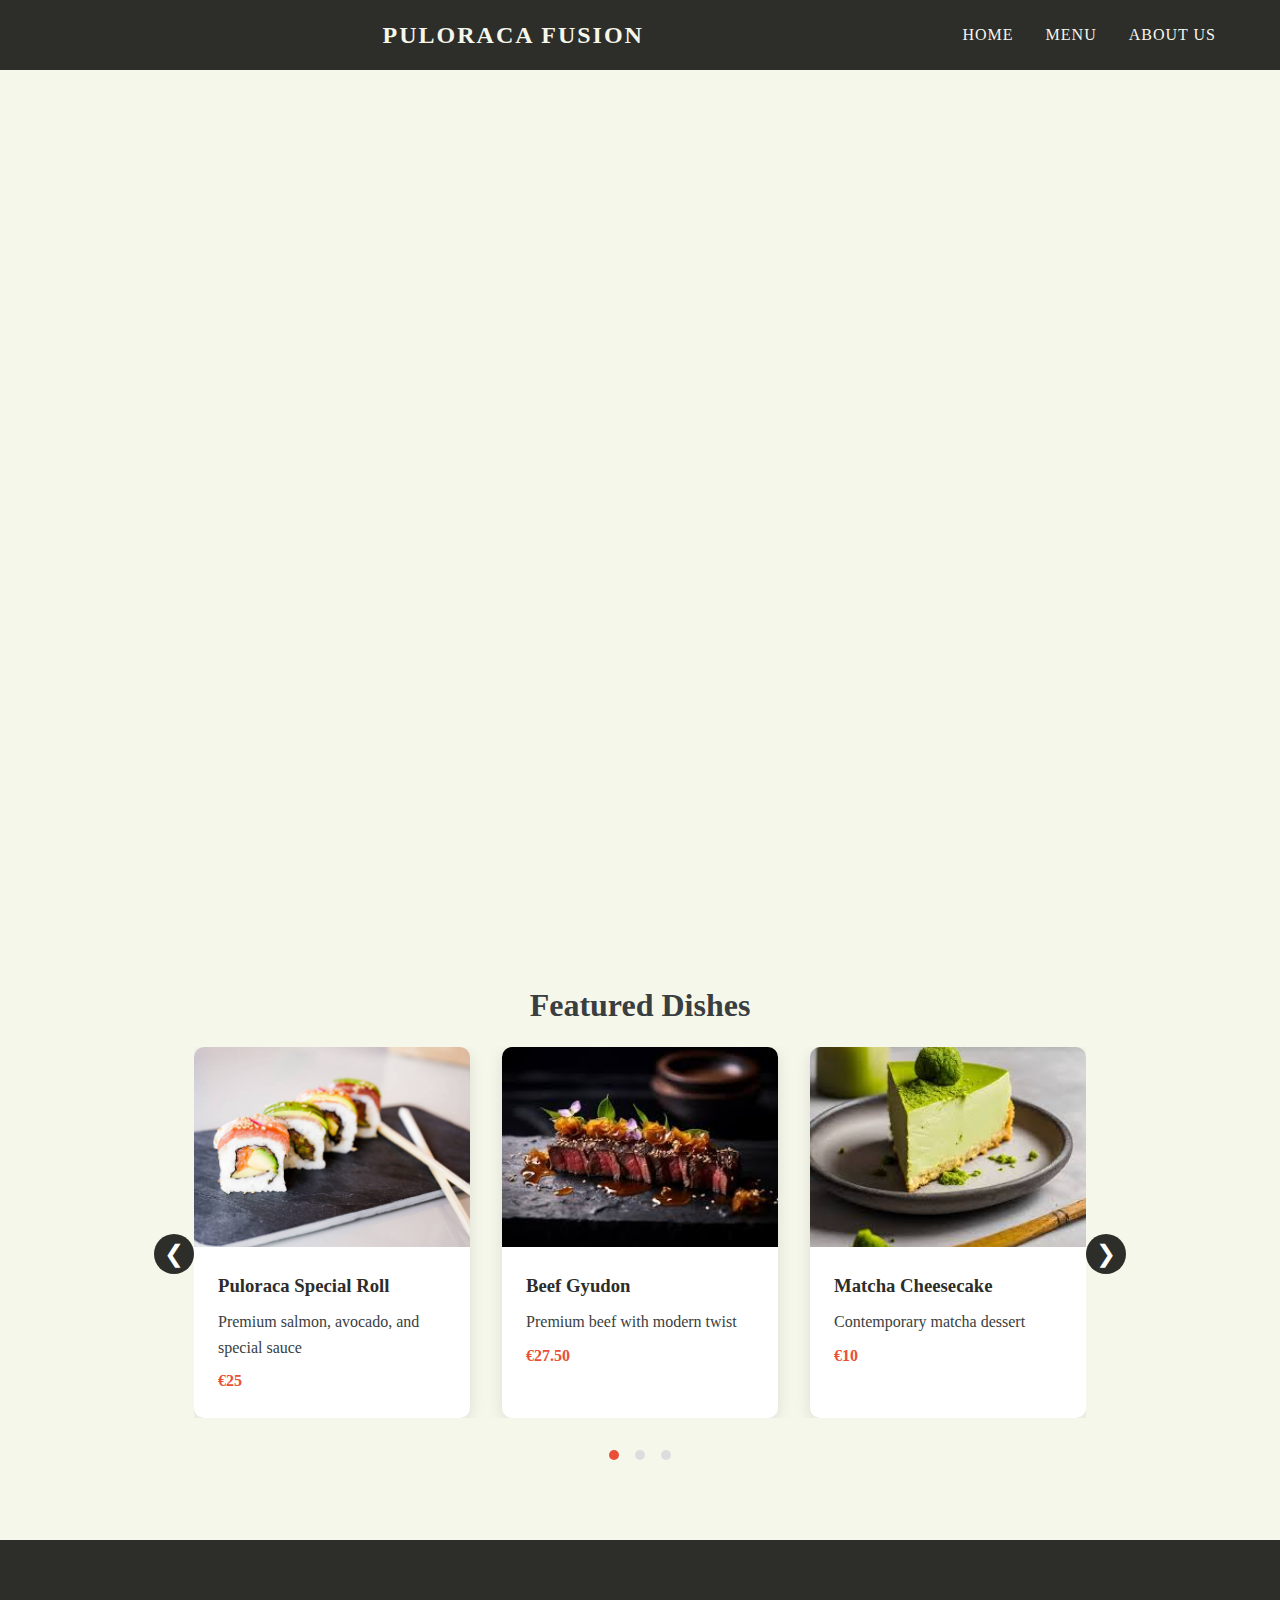
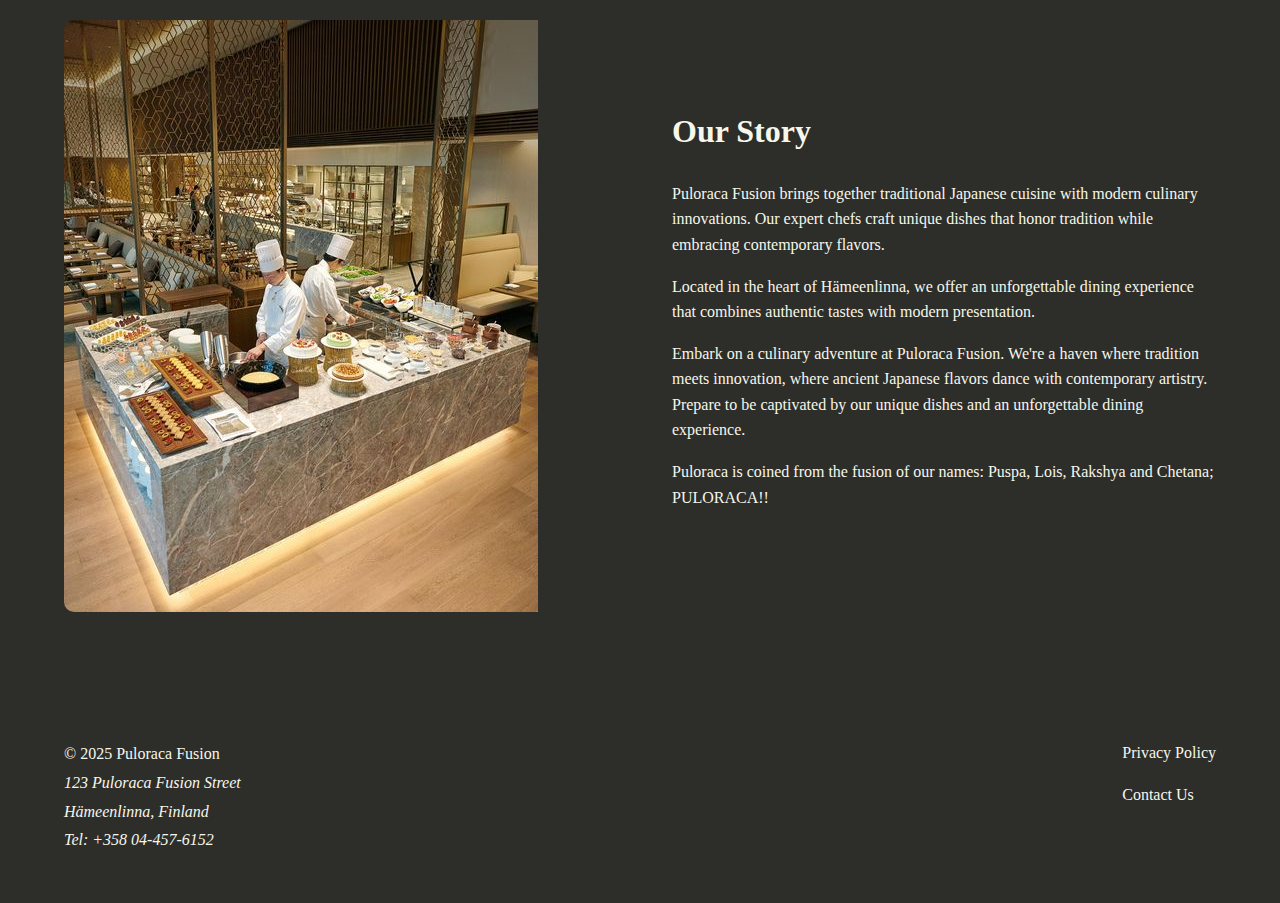
<file: index.html>
<!DOCTYPE html>
<html lang="en">
<head>
    <meta charset="UTF-8">
    <meta name="viewport" content="width=device-width, initial-scale=1.0">
    <title>Puloraca Fusion - Modern Japanese Cuisine</title>
    <link rel="stylesheet" href="styles.css">
    <link href="https://fonts.googleapis.com/css2?family=Cinzel:wght@400;700&display=swap" rel="stylesheet">
</head>
<body>
     <nav class="navbar">
    <div class="nav-container">
        <div class="menu-toggle">
            <span></span>
            <span></span>
            <span></span>
        </div>
            <a href="index.html" class="logo">PULORACA FUSION</a>
            <div class="nav-links">
                <a href="index.html">Home</a>
                <a href="PuloracaMenu.jpg">Menu</a>
                <a href="ABOUTUS.png">About Us</a>
            </div>
        </div>
    </nav>

    <section class="hero">
        <div class="hero-content">
            <h1>
                Experience<br>
                Modern Japanese<br>
                Fusion
            </h1>
            <a href="reservation.html" class="cta-button">RESERVE TABLE</a>
        </div>
    </section>

    <section class="featured">
        <h2>Featured Dishes</h2>
        <div class="carousel-container">
            <button class="carousel-button prev" aria-label="Previous slide">❮</button>
            <div class="carousel-track-container">
                <div class="carousel-track">
                    <div class="featured-item">
                        <img src="fusionroll.jpg" alt="Puloraca Special Roll">
                        <div class="featured-text">
                            <h3>Puloraca Special Roll</h3>
                            <p>Premium salmon, avocado, and special sauce</p>
                            <span class="price">€25</span>
                        </div>
                    </div>
                    <div class="featured-item">
                        <img src="Premiumbeef.jpg" alt="Beef Gyudon">
                        <div class="featured-text">
                            <h3>Beef Gyudon</h3>
                            <p>Premium beef with modern twist</p>
                            <span class="price">€27.50</span>
                        </div>
                    </div>
                    <div class="featured-item">
                        <img src="matcha.jpg" alt="Matcha Cheesecake">
                        <div class="featured-text">
                            <h3>Matcha Cheesecake</h3>
                            <p>Contemporary matcha dessert</p>
                            <span class="price">€10</span>
                        </div>
                    </div>
                    <div class="featured-item">
                        <img src="tempura.jpg" alt="Tempura Platter">
                        <div class="featured-text">
                            <h3>Tempura Platter</h3>
                            <p>Assorted seafood and vegetable tempura</p>
                            <span class="price">€28</span>
                        </div>
                    </div>
                    <div class="featured-item">
                        <img src="yakitori.jpg" alt="Yakitori">
                        <div class="featured-text">
                            <h3>Yakitori</h3>
                            <p>Fried Octopus Balls</p>
                            <span class="price">€28</span>
                        </div>
                    </div>
                </div>
            </div>
            <button class="carousel-button next" aria-label="Next slide">❯</button>
            
            <div class="carousel-nav">
                <button class="carousel-indicator active"></button>
                <button class="carousel-indicator"></button>
                <button class="carousel-indicator"></button>
            </div>
        </div>
    </section>

    <section class="about">
        <div class="about-container">
            <div class="about-image">
                <img src="Interior.jpg" alt="Restaurant Interior">
            </div>
            <div class="about-content">
                <h2>Our Story</h2>
                <p>Puloraca Fusion brings together traditional Japanese cuisine with modern culinary innovations. Our expert chefs craft unique dishes that honor tradition while embracing contemporary flavors.</p>
                <p>Located in the heart of Hämeenlinna, we offer an unforgettable dining experience that combines authentic tastes with modern presentation. </p>
                <p>Embark on a culinary adventure at Puloraca Fusion. We're a haven where tradition meets innovation, where ancient Japanese flavors dance with contemporary artistry. Prepare to be captivated by our unique dishes and an unforgettable dining experience.</p>  
                <p>Puloraca is coined from the fusion of our names: Puspa, Lois, Rakshya and Chetana; PULORACA!!</p>
            </div>
        </div>
    </section>

    <footer>
        <div class="footer-container">
            <div class="footer-info">
                <p>© 2025 Puloraca Fusion</p>
                <address>
                    123 Puloraca Fusion Street<br>
                    Hämeenlinna, Finland<br>
                    Tel: +358 04-457-6152
                </address>
            </div>
            <div class="footer-links">
                <a href="https://loyceabbie.github.io/puloraca-fusion/privacy.html">Privacy Policy</a>
                <a href="ContactUs.jpg">Contact Us</a>
            </div>
        </div>
    </footer>
    <script src="carousel.js"></script>
    <script src="nav.js"></script>
    <script src="menu.js"></script>
</body>
</html>
</file>
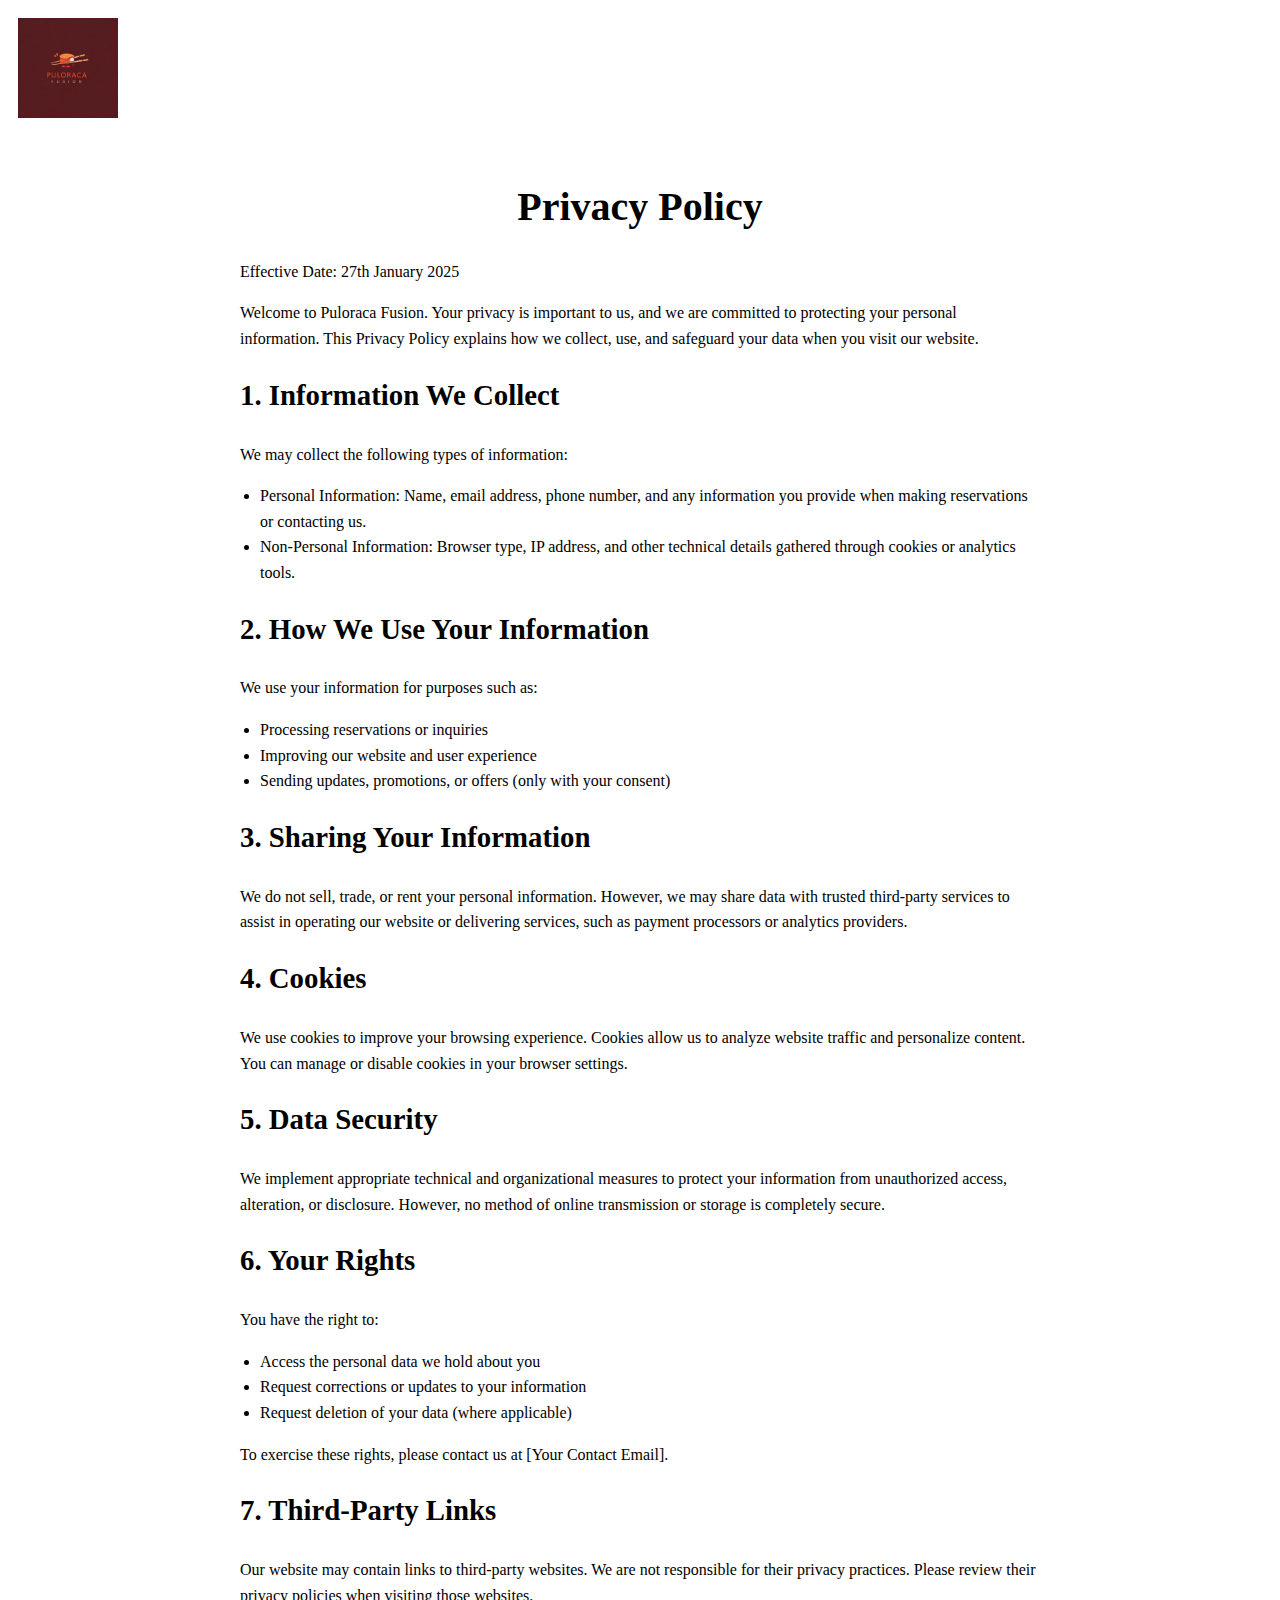
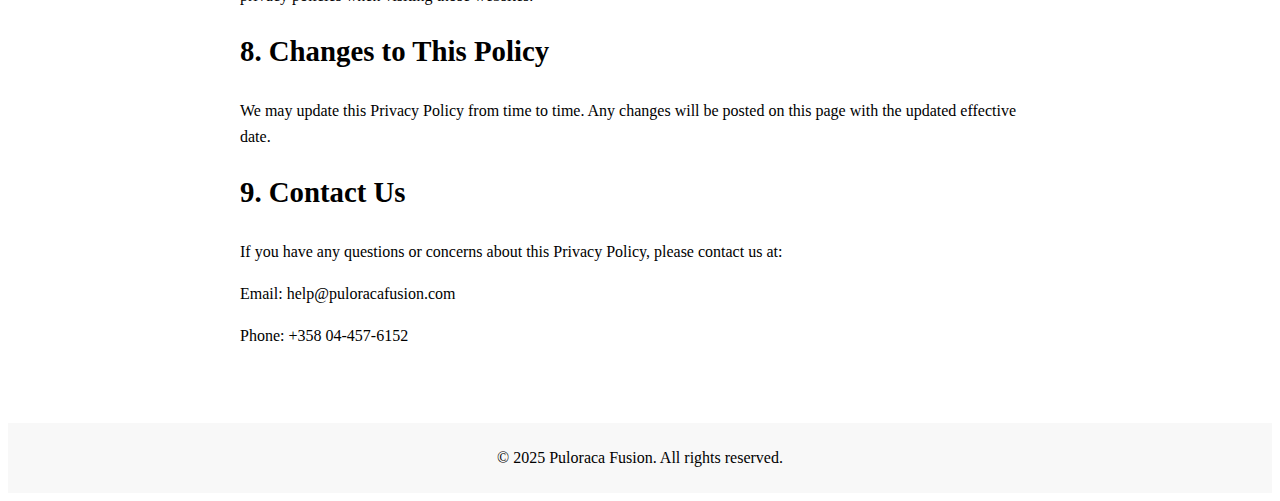
<file: privacy.html>
<!DOCTYPE html>
<html lang="en">
<head>
    <meta charset="UTF-8">
    <meta name="viewport" content="width=device-width, initial-scale=1.0">
    <title>Privacy Policy - Puloraca Fusion</title>
    <link rel="stylesheet" href="styles1.css">
</head>
<body>
    <header>
        <nav class="navbar">
            <div class="nav-container">
                <a href="/" class="logo">
                    <img src="logopuloraca.jpg" alt="Puloraca Fusion Logo" class="logo-image">
                </a>
                </div>
            </div>
        </nav>
    </header>
    
    <main class="privacy-policy">
        <section>
            <h1>Privacy Policy</h1>
            <p>Effective Date: 27th January 2025</p>
            <p>Welcome to Puloraca Fusion. Your privacy is important to us, and we are committed to protecting your personal information. This Privacy Policy explains how we collect, use, and safeguard your data when you visit our website.</p>
            
            <h2>1. Information We Collect</h2>
            <p>We may collect the following types of information:</p>
            <ul>
                <li>Personal Information: Name, email address, phone number, and any information you provide when making reservations or contacting us.</li>
                <li>Non-Personal Information: Browser type, IP address, and other technical details gathered through cookies or analytics tools.</li>
            </ul>

            <h2>2. How We Use Your Information</h2>
            <p>We use your information for purposes such as:</p>
            <ul>
                <li>Processing reservations or inquiries</li>
                <li>Improving our website and user experience</li>
                <li>Sending updates, promotions, or offers (only with your consent)</li>
            </ul>

            <h2>3. Sharing Your Information</h2>
            <p>We do not sell, trade, or rent your personal information. However, we may share data with trusted third-party services to assist in operating our website or delivering services, such as payment processors or analytics providers.</p>

            <h2>4. Cookies</h2>
            <p>We use cookies to improve your browsing experience. Cookies allow us to analyze website traffic and personalize content. You can manage or disable cookies in your browser settings.</p>

            <h2>5. Data Security</h2>
            <p>We implement appropriate technical and organizational measures to protect your information from unauthorized access, alteration, or disclosure. However, no method of online transmission or storage is completely secure.</p>

            <h2>6. Your Rights</h2>
            <p>You have the right to:</p>
            <ul>
                <li>Access the personal data we hold about you</li>
                <li>Request corrections or updates to your information</li>
                <li>Request deletion of your data (where applicable)</li>
            </ul>
            <p>To exercise these rights, please contact us at [Your Contact Email].</p>

            <h2>7. Third-Party Links</h2>
            <p>Our website may contain links to third-party websites. We are not responsible for their privacy practices. Please review their privacy policies when visiting those websites.</p>

            <h2>8. Changes to This Policy</h2>
            <p>We may update this Privacy Policy from time to time. Any changes will be posted on this page with the updated effective date.</p>

            <h2>9. Contact Us</h2>
            <p>If you have any questions or concerns about this Privacy Policy, please contact us at:</p>
            <p>Email: help@puloracafusion.com</p>
            <p>Phone: +358 04-457-6152</p>
        </section>
    </main>

    <footer>
        <p>&copy; 2025 Puloraca Fusion. All rights reserved.</p>
    </footer>
</body>
</html>
</file>
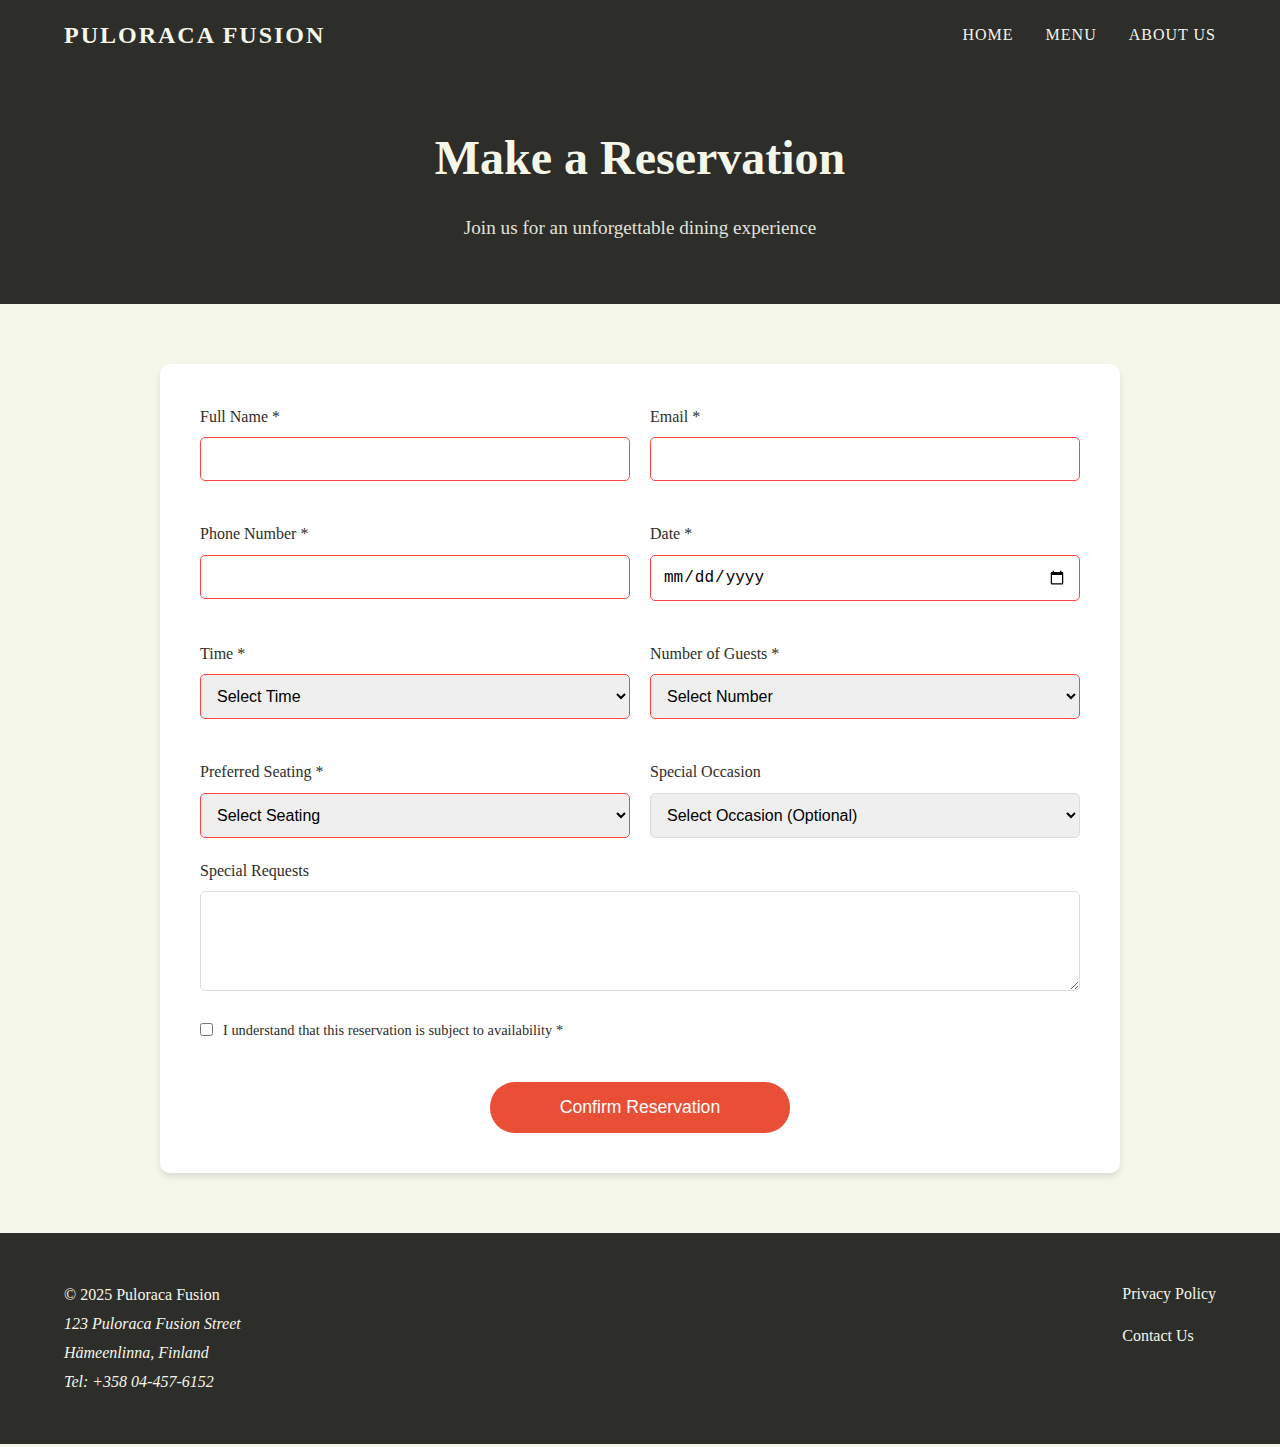
<file: reservation.html>
<!DOCTYPE html>
<html lang="en">
<head>
    <meta charset="UTF-8">
    <meta name="viewport" content="width=device-width, initial-scale=1.0">
    <title>Make a Reservation - Sakura Fusion</title>
    <link rel="stylesheet" href="styles.css">
    <link rel="stylesheet" href="reservation.css">
</head>
<body>
    <nav class="navbar">
        <div class="nav-container">
            <a href="index.html" class="logo">PULORACA FUSION</a>
            <div class="nav-links">
                <a href="index.html">Home</a>
                <a href="PuloracaMenu.jpg">Menu</a>
                <a href="ABOUTUS.png" class="active">About Us</a>
            </div>
        </div>
    </nav>

    <section class="reservation-hero">
        <h1>Make a Reservation</h1>
        <p>Join us for an unforgettable dining experience</p>
    </section>

    <section class="reservation-form-container">
        <form id="reservationForm" class="reservation-form">
            <div class="form-grid">
                <div class="form-group">
                    <label for="name">Full Name *</label>
                    <input type="text" id="name" name="name" required>
                </div>

                <div class="form-group">
                    <label for="email">Email *</label>
                    <input type="email" id="email" name="email" required>
                </div>

                <div class="form-group">
                    <label for="phone">Phone Number *</label>
                    <input type="tel" id="phone" name="phone" required>
                </div>

                <div class="form-group">
                    <label for="date">Date *</label>
                    <input type="date" id="date" name="date" required>
                </div>

                <div class="form-group">
                    <label for="time">Time *</label>
                    <select id="time" name="time" required>
                        <option value="">Select Time</option>
                        <option value="17:00">5:00 PM</option>
                        <option value="17:30">5:30 PM</option>
                        <option value="18:00">6:00 PM</option>
                        <option value="18:30">6:30 PM</option>
                        <option value="19:00">7:00 PM</option>
                        <option value="19:30">7:30 PM</option>
                        <option value="20:00">8:00 PM</option>
                        <option value="20:30">8:30 PM</option>
                        <option value="21:00">9:00 PM</option>
                    </select>
                </div>

                <div class="form-group">
                    <label for="guests">Number of Guests *</label>
                    <select id="guests" name="guests" required>
                        <option value="">Select Number</option>
                        <option value="1">1 Person</option>
                        <option value="2">2 People</option>
                        <option value="3">3 People</option>
                        <option value="4">4 People</option>
                        <option value="5">5 People</option>
                        <option value="6">6 People</option>
                        <option value="7+">7+ People</option>
                    </select>
                </div>

                <div class="form-group">
                    <label for="seating">Preferred Seating *</label>
                    <select id="seating" name="seating" required>
                        <option value="">Select Seating</option>
                        <option value="standard">Standard Table</option>
                        <option value="booth">Booth</option>
                        <option value="window">Window Table</option>
                        <option value="private">Private Room</option>
                        <option value="counter">Sushi Counter</option>
                    </select>
                </div>

                <div class="form-group">
                    <label for="occasion">Special Occasion</label>
                    <select id="occasion" name="occasion">
                        <option value="">Select Occasion (Optional)</option>
                        <option value="birthday">Birthday</option>
                        <option value="anniversary">Anniversary</option>
                        <option value="business">Business Dinner</option>
                        <option value="other">Other</option>
                    </select>
                </div>
            </div>

            <div class="form-group full-width">
                <label for="special-requests">Special Requests</label>
                <textarea id="special-requests" name="special-requests" rows="4"></textarea>
            </div>

            <div class="form-group full-width">
                <label class="checkbox-label">
                    <input type="checkbox" name="terms" required>
                    I understand that this reservation is subject to availability *
                </label>
            </div>

            <button type="submit" class="submit-button">Confirm Reservation</button>
        </form>
    </section>

    <footer>
        <div class="footer-container">
            <div class="footer-info">
                <p>© 2025 Puloraca Fusion</p>
                <address>
                    123 Puloraca Fusion Street<br>
                    Hämeenlinna, Finland<br>
                    Tel: +358 04-457-6152
                </address>
            </div>
            <div class="footer-links">
                <a href="privacy.html">Privacy Policy</a>
                <a href="ContactUs.jpg">Contact Us</a>
            </div>
        </div>
    </footer>

    <script src="reservation.js"></script>
</body>
</html>
</file>
<file: styles1.css>
/* privacy Section */
.privacy-policy {
    padding: 20px;
    max-width: 800px;
    margin: 0 auto;
    font-family: "Sofia", cursive;
    line-height: 1.6;
  }
  
  .privacy-policy h1 {
    font-size: 2.5em;
    margin-bottom: 20px;
    text-align: center;
  }
  
  .privacy-policy h2 {
    font-size: 1.8em;
    margin-top: 20px;
  }
  
  .privacy-policy p, .privacy-policy ul {
    margin-bottom: 15px;
  }
  
  .privacy-policy ul {
    padding-left: 20px;
    list-style: disc;
  }

  /* Logo Styling */
.logo-image {
    width: 100px; /* Adjust this width as needed */
    height: auto; /* Keeps the aspect ratio intact */
    max-width: 100%; /* Ensures it doesn't exceed its container */
    display: block; /* Ensures proper layout in the nav bar */
  }
  
  /* Optional: Navbar Styling */
  .nav-container {
    display: flex;
    align-items: center; /* Centers logo and links vertically */
    justify-content: space-between; /* Spreads logo and links apart */
    padding: 10px; /* Adds spacing inside the nav */
  }
  
  footer {
    text-align: center;
    padding: 10px;
    background: #f8f8f8;
    margin-top: 40px;
  }
</file>
<file: reservation.css>
.reservation-hero {
    background-color: var(--primary);
    color: var(--background);
    padding: 120px 5% 60px;
    text-align: center;
}

.reservation-hero h1 {
    font-size: 3rem;
    margin-bottom: 1rem;
}

.reservation-hero p {
    font-size: 1.2rem;
    opacity: 0.9;
}

.reservation-form-container {
    max-width: 1000px;
    margin: 60px auto;
    padding: 0 20px;
}

.reservation-form {
    background: white;
    padding: 40px;
    border-radius: 10px;
    box-shadow: 0 4px 6px rgba(0, 0, 0, 0.1);
}

.form-grid {
    display: grid;
    grid-template-columns: repeat(2, 1fr);
    gap: 20px;
}

.form-group {
    margin-bottom: 20px;
}

.full-width {
    grid-column: 1 / -1;
}

label {
    display: block;
    margin-bottom: 8px;
    color: var(--primary);
    font-weight: 500;
}

input[type="text"],
input[type="email"],
input[type="tel"],
input[type="date"],
select,
textarea {
    width: 100%;
    padding: 12px;
    border: 1px solid #ddd;
    border-radius: 5px;
    font-size: 16px;
    transition: border-color 0.3s ease;
}

input:focus,
select:focus,
textarea:focus {
    border-color: var(--accent);
    outline: none;
}

textarea {
    resize: vertical;
    min-height: 100px;
}

.checkbox-label {
    display: flex;
    align-items: flex-start;
    gap: 10px;
    font-size: 0.9rem;
}

input[type="checkbox"] {
    margin-top: 4px;
}

.submit-button {
    background-color: var(--accent);
    color: white;
    border: none;
    padding: 15px 30px;
    border-radius: 25px;
    font-size: 1.1rem;
    cursor: pointer;
    transition: all 0.3s ease;
    display: block;
    margin: 40px auto 0;
    width: 100%;
    max-width: 300px;
}

.submit-button:hover {
    transform: translateY(-2px);
    box-shadow: 0 4px 15px rgba(233, 79, 55, 0.3);
}

/* Form Validation Styles */
input:invalid,
select:invalid {
    border-color: #ff4444;
}

/* Responsive Design */
@media (max-width: 768px) {
    .form-grid {
        grid-template-columns: 1fr;
    }

    .reservation-hero {
        padding: 100px 5% 40px;
    }

    .reservation-hero h1 {
        font-size: 2rem;
    }

    .reservation-form {
        padding: 20px;
    }
}

/* Time Slot Availability Indicator */
select option[disabled] {
    color: #999;
    font-style: italic;
}

/* Success Message */
.success-message {
    background-color: #4CAF50;
    color: white;
    padding: 15px;
    border-radius: 5px;
    margin-bottom: 20px;
    display: none;
}

.success-message.show {
    display: block;
}
</file>
<file: styles.css>
/* Reset and Base Styles */
* {
    margin: 0;
    padding: 0;
    box-sizing: border-box;
}

:root {
    --primary: #2D2D2A;
    --accent: #E94F37;
    --background: #F6F7EB;
    --text: #393E41;
}

body {
    font-family: Copperplate, Papyrus, fantasy;
    background-color: var(--background);
    color: var(--text);
    line-height: 1.6;
}

img {
    max-width: 100%;
    height: auto;
    display: block;
}

/* Navigation */
.navbar {
    background-color: var(--primary);
    padding: 1rem 5%;
    position: fixed;
    width: 100%;
    z-index: 1000;
}

.nav-container {
    display: flex;
    justify-content: space-between;
    align-items: center;
    max-width: 1200px;
    margin: 0 auto;
}

.logo {
    color: var(--background);
    font-size: 1.5rem;
    font-weight: bold;
    text-decoration: none;
    letter-spacing: 2px;
}

.nav-links {
    display: flex;
    gap: 2rem;
}

.nav-links a {
    color: var(--background);
    text-decoration: none;
    font-size: 1rem;
    transition: color 0.3s ease;
    text-transform: uppercase;
    letter-spacing: 1px;
}

.nav-links a:hover {
    color: var(--accent);
}

.mobile-menu-button {
    display: none;
    flex-direction: column;
    justify-content: space-around;
    width: 30px;
    height: 25px;
    background: transparent;
    border: none;
    cursor: pointer;
    padding: 0;
}

.mobile-menu-button span {
    width: 100%;
    height: 3px;
    background: var(--background);
    transition: all 0.3s ease;
}

/* Hero Section */
.hero {
    position: relative;
    height: 100vh; /* Full viewport height */
    background: url('Background3.jpg') no-repeat center center/cover;
    opacity: 0; /* Start hidden */
    animation: fadeIn 2s ease-in-out forwards; /* Fade-in animation */
    display: flex;
    align-items: center;
    justify-content: center;
    text-align: center;
    color: whitesmoke;
  }
  
  /* Hero Content Styling */
  .hero .content {
    z-index: 1; /* Ensures content appears above the background */
    padding: 20px;
    backdrop-filter: blur(5px); /* Optional: Add a blur effect behind the text */
  }
  
  /* Fade-in Animation */
  @keyframes fadeIn {
    0% {
      opacity: 0;
    }
    100% {
      opacity: 1;
    }
  }
.hero h1 {
    font-size: 3.5rem;
    line-height: 1.2;
    margin-bottom: 2rem;
    font-weight: 700;
}

.cta-button {
    display: inline-block;
    padding: 1rem 2rem;
    background-color: var(--accent);
    color: var(--background);
    text-decoration: none;
    border-radius: 25px;
    transition: all 0.3s ease;
    text-transform: uppercase;
    letter-spacing: 1px;
}

.cta-button:hover {
    transform: translateY(-2px);
    box-shadow: 0 4px 15px rgba(88, 23, 13, 0.3);
}

/* Featured Section */
.featured {
    padding: 5rem 5%;
    max-width: 1100px;
    margin: 0 auto;
}

.featured h2 {
    font-size: 2rem;
    margin-bottom: 1rem;
    text-align: center;
}

/* Carousel Styles */
.carousel-container {
    position: relative;
    padding: 0 40px;
    margin: 0 auto;
}

.carousel-track-container {
    overflow: hidden;
    position: relative;
}

.carousel-track {
    display: flex;
    transition: transform 0.5s ease-in-out;
    gap: 2rem;
}

.featured-item {
    flex: 0 0 calc(33.333% - 1.33rem); /* Show 3 items at once */
    background-color: white;
    border-radius: 10px;
    overflow: hidden;
    box-shadow: 0 4px 15px rgba(0, 0, 0, 0.1);
    transition: transform 0.3s ease;
}

.featured-item:hover {
    transform: translateY(-5px);
}

.featured-item img {
    width: 100%;
    height: 200px;
    object-fit: cover;
}

.featured-text {
    padding: 1.5rem;
}

.featured-text h3 {
    margin-bottom: 0.5rem;
    color: var(--primary);
}

.price {
    display: block;
    color: var(--accent);
    font-weight: bold;
    margin-top: 0.5rem;
}

.carousel-button {
    position: absolute;
    top: 50%;
    transform: translateY(-50%);
    background: var(--primary);
    border: none;
    width: 40px;
    height: 40px;
    border-radius: 50%;
    cursor: pointer;
    color: white;
    font-size: 1.5rem;
    display: flex;
    align-items: center;
    justify-content: center;
    transition: background-color 0.3s ease;
    z-index: 2;
}

.carousel-button:hover {
    background-color: var(--accent);
}

.prev {
    left: 0;
}

.next {
    right: 0;
}

.carousel-nav {
    display: flex;
    justify-content: center;
    gap: 1rem;
    margin-top: 2rem;
}

.carousel-indicator {
    width: 10px;
    height: 10px;
    border-radius: 50%;
    border: none;
    background-color: #ddd;
    cursor: pointer;
    padding: 0;
}

.carousel-indicator.active {
    background-color: var(--accent);
}

/* Responsive Design */
@media (max-width: 1024px) {
    .featured-item {
        flex: 0 0 calc(50% - 1rem); /* Show 2 items on tablets */
    }
}

@media (max-width: 768px) {
    .nav-links {
        display: flex;
        position: fixed;
        top: 70px; /* Adjust based on your navbar height */
        left: 0;
        right: 0;
        background: var(--primary);
        flex-direction: column;
        align-items: center;
        padding: 1rem 0;
        transform: translateX(-100%);
        transition: transform 0.3s ease;
    }

    .nav-links.active {
        transform: translateX(0);
    }

    .mobile-menu-button {
        display: flex;
    }
}

/* About Section */
.about {
    background-color: var(--primary);
    color: var(--background);
    padding: 5rem 5%;
}

.about-container {
    max-width: 1200px;
    margin: 0 auto;
    display: grid;
    grid-template-columns: 1fr 1fr;
    gap: 4rem;
    align-items: center;
}

.about-image {
    border-radius: 10px;
    overflow: hidden;
}

.about-content h2 {
    font-size: 2rem;
    margin-bottom: 1.5rem;
}

.about-content p {
    margin-bottom: 1rem;
}

/* Footer */
footer {
    background-color: var(--primary);
    color: var(--background);
    padding: 3rem 5%;
}

.footer-container {
    max-width: 1200px;
    margin: 0 auto;
    display: flex;
    justify-content: space-between;
    align-items: start;
}

.footer-info {
    line-height: 1.8;
}

.footer-links {
    display: flex;
    flex-direction: column;
    gap: 1rem;
}

.footer-links a {
    color: var(--background);
    text-decoration: none;
    transition: color 0.3s ease;
}

.footer-links a:hover {
    color: var(--accent);
}

/* Responsive Design */
@media (max-width: 768px) {
    .hero h1 {
        font-size: 2.5rem;
    }

    .about-container {
        grid-template-columns: 1fr;
    }

    .nav-links {
        display: none;
    }

    .footer-container {
        flex-direction: column;
        gap: 2rem;
        text-align: center;
    }

    .featured-grid {
        grid-template-columns: 1fr;
    }
}

@media (max-width: 480px) {
    .hero h1 {
        font-size: 2rem;
    }

    .featured {
        padding: 3rem 5%;
    }

    .about {
        padding: 3rem 5%;
    }
}
</file>
